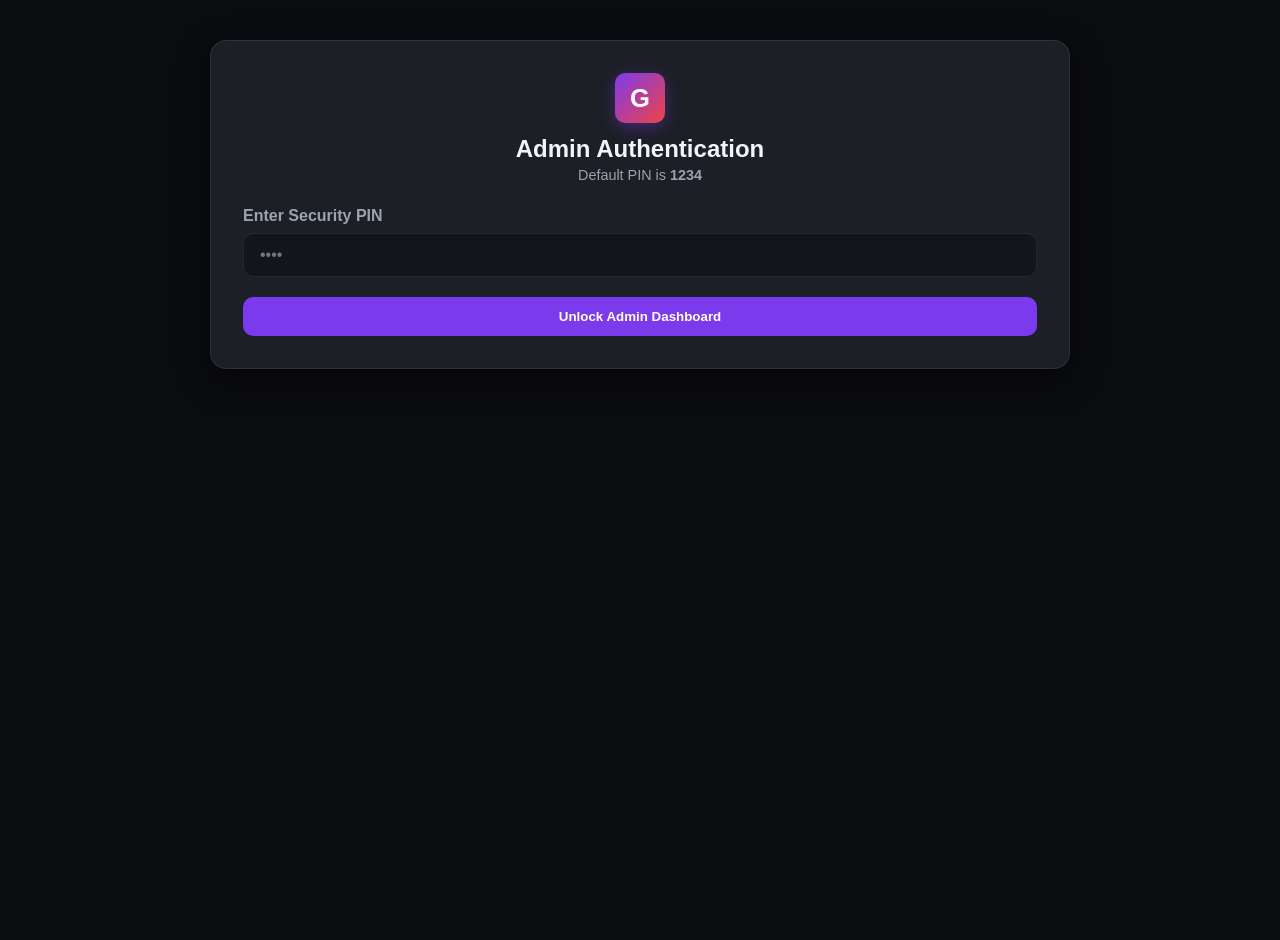
<file: login.html>
<!DOCTYPE html>
<html lang="en">
<head>
  <meta charset="UTF-8">
  <meta name="viewport" content="width=device-width, initial-scale=1.0">
  <title>GoM3U TV v2 - Admin Login</title>
  <link rel="stylesheet" href="assets/css/style.css">
</head>
<body>

  <div class="login-container">
    <div class="login-card">
      <div style="text-align: center; margin-bottom: 24px;">
        <div class="brand-logo" style="margin: 0 auto 12px auto; width: 50px; height: 50px; font-size: 1.6rem;">G</div>
        <h2>Admin Authentication</h2>
        <p style="color: var(--text-muted); font-size:0.9rem; margin-top:4px;">Default PIN is <strong>1234</strong></p>
      </div>

      <form id="loginForm">
        <div class="form-group">
          <label class="form-label">Enter Security PIN</label>
          <input type="password" id="pinInput" class="form-control tv-focusable" placeholder="••••" maxlength="4" required>
        </div>
        <button type="submit" class="btn-primary tv-focusable" style="width: 100%;">Unlock Admin Dashboard</button>
      </form>
    </div>
  </div>

  <script>
    document.getElementById('loginForm').addEventListener('submit', (e) => {
      e.preventDefault();
      const pin = document.getElementById('pinInput').value;
      if (pin === '1234') {
        sessionStorage.setItem('gom3u_admin_auth', 'true');
        window.location.href = 'admin.html';
      } else {
        alert('Invalid PIN!');
      }
    });
  </script>
</body>
</html>
</file>
<file: assets/css/style.css>
/* ==========================================================================
   GoM3U TV v2 - Universal Dark Glassmorphism Stylesheet
   ========================================================================== */

:root {
  --bg-primary: #0b0c10;
  --bg-secondary: #13151b;
  --bg-card: #1c1f26;
  --bg-glass: rgba(25, 28, 36, 0.75);
  
  --accent-purple: #7c3aed;
  --accent-purple-glow: rgba(124, 58, 237, 0.4);
  --accent-red: #ef4444;
  --accent-red-glow: rgba(239, 68, 68, 0.4);
  
  --text-main: #f3f4f6;
  --text-muted: #9ca3af;
  --text-dim: #6b7280;
  
  --border-color: rgba(255, 255, 255, 0.08);
  --focus-glow: 0 0 0 3px #7c3aed, 0 0 20px rgba(124, 58, 237, 0.6);
  --radius-lg: 16px;
  --radius-md: 10px;
  --radius-sm: 6px;
  --transition: all 0.25s cubic-bezier(0.4, 0, 0.2, 1);
}

* {
  box-sizing: border-box;
  margin: 0;
  padding: 0;
  outline: none;
  -webkit-tap-highlight-color: transparent;
}

body {
  font-family: -apple-system, BlinkMacSystemFont, "Segoe UI", Roboto, Oxygen, Ubuntu, Cantarell, sans-serif;
  background-color: var(--bg-primary);
  color: var(--text-main);
  min-height: 100vh;
  overflow-x: hidden;
  padding-bottom: 40px;
}

/* Scrollbar Styling */
::-webkit-scrollbar {
  width: 8px;
  height: 8px;
}
::-webkit-scrollbar-track {
  background: var(--bg-primary);
}
::-webkit-scrollbar-thumb {
  background: var(--bg-card);
  border-radius: 4px;
}
::-webkit-scrollbar-thumb:hover {
  background: var(--accent-purple);
}

/* Remote & TV Spatial Focus Outline */
.tv-focusable:focus,
.tv-focusable:focus-visible,
button:focus,
a:focus,
input:focus,
select:focus {
  outline: none !important;
  box-shadow: var(--focus-glow) !important;
  transform: scale(1.03);
  z-index: 10;
}

/* Header Navbar */
.navbar {
  display: flex;
  align-items: center;
  justify-content: space-between;
  padding: 16px 40px;
  background: var(--bg-glass);
  backdrop-filter: blur(16px);
  position: sticky;
  top: 0;
  z-index: 100;
  border-bottom: 1px solid var(--border-color);
}

.brand {
  display: flex;
  align-items: center;
  gap: 12px;
  text-decoration: none;
}

.brand-logo {
  width: 38px;
  height: 38px;
  background: linear-gradient(135deg, var(--accent-purple), var(--accent-red));
  border-radius: var(--radius-md);
  display: flex;
  align-items: center;
  justify-content: center;
  font-weight: 800;
  font-size: 1.2rem;
  color: white;
  box-shadow: 0 4px 15px var(--accent-purple-glow);
}

.brand-name {
  font-size: 1.4rem;
  font-weight: 800;
  letter-spacing: -0.5px;
  background: linear-gradient(90deg, #fff, var(--text-muted));
  -webkit-background-clip: text;
  -webkit-text-fill-color: transparent;
}

.nav-links {
  display: flex;
  align-items: center;
  gap: 16px;
}

.nav-btn {
  background: var(--bg-card);
  color: var(--text-main);
  border: 1px solid var(--border-color);
  padding: 10px 18px;
  border-radius: var(--radius-md);
  text-decoration: none;
  font-size: 0.9rem;
  font-weight: 600;
  cursor: pointer;
  transition: var(--transition);
  display: inline-flex;
  align-items: center;
  gap: 8px;
}

.nav-btn:hover, .nav-btn.active {
  background: var(--accent-purple);
  border-color: var(--accent-purple);
  box-shadow: 0 4px 15px var(--accent-purple-glow);
}

/* Marquee Notice Banner */
.notice-banner {
  background: rgba(239, 68, 68, 0.15);
  border-bottom: 1px solid rgba(239, 68, 68, 0.3);
  color: #fca5a5;
  padding: 8px 0;
  overflow: hidden;
  white-space: nowrap;
  font-size: 0.9rem;
  font-weight: 500;
}

.notice-content {
  display: inline-block;
  padding-left: 100%;
  animation: marquee 25s linear infinite;
}

@keyframes marquee {
  0% { transform: translate(0, 0); }
  100% { transform: translate(-100%, 0); }
}

/* Hero Live Banner */
.hero-banner {
  margin: 24px 40px;
  height: 380px;
  border-radius: var(--radius-lg);
  background: linear-gradient(180deg, rgba(11, 12, 16, 0.2) 0%, var(--bg-primary) 100%),
              url('https://picsum.photos/id/1058/1200/500') center/cover no-repeat;
  display: flex;
  align-items: flex-end;
  padding: 40px;
  position: relative;
  border: 1px solid var(--border-color);
  box-shadow: 0 20px 40px rgba(0,0,0,0.5);
}

.hero-info {
  max-width: 600px;
  z-index: 2;
}

.badge-live {
  background: var(--accent-red);
  color: white;
  padding: 4px 12px;
  border-radius: 20px;
  font-size: 0.75rem;
  font-weight: 800;
  text-transform: uppercase;
  letter-spacing: 1px;
  display: inline-block;
  margin-bottom: 12px;
  box-shadow: 0 0 10px var(--accent-red-glow);
}

.hero-title {
  font-size: 2.5rem;
  font-weight: 800;
  margin-bottom: 8px;
  line-height: 1.1;
}

.hero-desc {
  color: var(--text-muted);
  margin-bottom: 20px;
  font-size: 1rem;
}

/* Search & Categories Bar */
.controls-bar {
  padding: 0 40px;
  margin-bottom: 28px;
  display: flex;
  flex-direction: column;
  gap: 20px;
}

.search-box {
  position: relative;
  max-width: 500px;
}

.search-input {
  width: 100%;
  padding: 14px 20px 14px 48px;
  background: var(--bg-card);
  border: 1px solid var(--border-color);
  border-radius: var(--radius-md);
  color: white;
  font-size: 1rem;
  transition: var(--transition);
}

.search-icon {
  position: absolute;
  left: 16px;
  top: 50%;
  transform: translateY(-50%);
  color: var(--text-muted);
}

.categories-scroll {
  display: flex;
  gap: 12px;
  overflow-x: auto;
  padding-bottom: 8px;
}

.cat-btn {
  background: var(--bg-card);
  border: 1px solid var(--border-color);
  color: var(--text-muted);
  padding: 10px 20px;
  border-radius: 30px;
  cursor: pointer;
  white-space: nowrap;
  font-weight: 600;
  font-size: 0.9rem;
  transition: var(--transition);
}

.cat-btn:hover, .cat-btn.active {
  background: var(--accent-purple);
  color: white;
  border-color: var(--accent-purple);
  box-shadow: 0 4px 15px var(--accent-purple-glow);
}

/* Grid Layout */
.grid-container {
  padding: 0 40px;
}

.section-title {
  font-size: 1.4rem;
  font-weight: 700;
  margin-bottom: 20px;
  display: flex;
  align-items: center;
  gap: 10px;
}

.channels-grid {
  display: grid;
  grid-template-columns: repeat(auto-fill, minmax(220px, 1fr));
  gap: 20px;
}

.channel-card {
  background: var(--bg-card);
  border-radius: var(--radius-md);
  border: 1px solid var(--border-color);
  overflow: hidden;
  cursor: pointer;
  transition: var(--transition);
  position: relative;
  display: flex;
  flex-direction: column;
}

.channel-card:hover {
  transform: translateY(-6px);
  border-color: var(--accent-purple);
  box-shadow: 0 10px 25px rgba(0,0,0,0.5);
}

.card-thumb {
  width: 100%;
  height: 140px;
  background: var(--bg-secondary);
  display: flex;
  align-items: center;
  justify-content: center;
  position: relative;
  padding: 16px;
}

.card-thumb img {
  max-width: 80%;
  max-height: 80%;
  object-fit: contain;
  filter: drop-shadow(0 4px 8px rgba(0,0,0,0.4));
}

.fav-star {
  position: absolute;
  top: 10px;
  right: 10px;
  background: rgba(0,0,0,0.6);
  border-radius: 50%;
  width: 32px;
  height: 32px;
  display: flex;
  align-items: center;
  justify-content: center;
  cursor: pointer;
  font-size: 1rem;
  transition: var(--transition);
}

.fav-star.active {
  color: #f59e0b;
}

.card-body {
  padding: 14px;
  background: var(--bg-card);
}

.card-title {
  font-size: 1rem;
  font-weight: 700;
  margin-bottom: 4px;
  white-space: nowrap;
  overflow: hidden;
  text-overflow: ellipsis;
}

.card-category {
  font-size: 0.8rem;
  color: var(--text-muted);
}

/* Video Player Screen Layout */
.player-page {
  display: flex;
  height: 100vh;
  width: 100vw;
  background: #000;
  overflow: hidden;
  position: relative;
}

.video-container {
  flex: 1;
  position: relative;
  display: flex;
  align-items: center;
  justify-content: center;
  background: #000;
}

video {
  width: 100%;
  height: 100%;
  object-fit: contain;
}

/* Custom Video Controls Overlay */
.video-overlay {
  position: absolute;
  inset: 0;
  background: linear-gradient(0deg, rgba(0,0,0,0.95) 0%, rgba(0,0,0,0) 40%, rgba(0,0,0,0.8) 100%);
  display: flex;
  flex-direction: column;
  justify-content: space-between;
  padding: 30px;
  opacity: 0;
  transition: opacity 0.3s ease;
  z-index: 20;
}

.video-container:hover .video-overlay,
.video-overlay.show {
  opacity: 1;
}

.player-header {
  display: flex;
  justify-content: space-between;
  align-items: center;
}

.player-title-box {
  display: flex;
  align-items: center;
  gap: 16px;
}

.player-channel-logo {
  width: 48px;
  height: 48px;
  border-radius: var(--radius-sm);
  background: var(--bg-card);
  object-fit: contain;
}

.player-footer {
  display: flex;
  flex-direction: column;
  gap: 16px;
}

.player-controls-row {
  display: flex;
  align-items: center;
  justify-content: space-between;
}

.controls-group {
  display: flex;
  align-items: center;
  gap: 16px;
}

.icon-btn {
  background: rgba(255, 255, 255, 0.1);
  border: none;
  color: white;
  width: 44px;
  height: 44px;
  border-radius: 50%;
  display: flex;
  align-items: center;
  justify-content: center;
  cursor: pointer;
  font-size: 1.2rem;
  transition: var(--transition);
}

.icon-btn:hover {
  background: var(--accent-purple);
  transform: scale(1.1);
}

/* Sidebar Channel Quick Switcher */
.player-sidebar {
  width: 320px;
  background: var(--bg-secondary);
  border-left: 1px solid var(--border-color);
  display: flex;
  flex-direction: column;
  z-index: 30;
  transition: transform 0.3s ease;
}

.player-sidebar.hidden {
  transform: translateX(100%);
  position: absolute;
  right: 0;
  height: 100%;
}

.sidebar-header {
  padding: 20px;
  border-bottom: 1px solid var(--border-color);
  font-weight: 700;
  display: flex;
  align-items: center;
  justify-content: space-between;
}

.sidebar-list {
  flex: 1;
  overflow-y: auto;
  padding: 12px;
}

.sidebar-item {
  display: flex;
  align-items: center;
  gap: 12px;
  padding: 10px;
  border-radius: var(--radius-sm);
  cursor: pointer;
  margin-bottom: 6px;
  transition: var(--transition);
}

.sidebar-item:hover, .sidebar-item.active {
  background: var(--accent-purple);
}

.sidebar-item img {
  width: 36px;
  height: 36px;
  border-radius: 4px;
  object-fit: contain;
  background: #000;
}

/* Admin & Login Cards */
.admin-container, .login-container {
  max-width: 900px;
  margin: 40px auto;
  padding: 0 20px;
}

.admin-card, .login-card {
  background: var(--bg-card);
  border-radius: var(--radius-lg);
  border: 1px solid var(--border-color);
  padding: 32px;
  box-shadow: 0 10px 30px rgba(0,0,0,0.5);
}

.form-group {
  margin-bottom: 20px;
}

.form-label {
  display: block;
  margin-bottom: 8px;
  font-weight: 600;
  color: var(--text-muted);
}

.form-control {
  width: 100%;
  padding: 12px 16px;
  background: var(--bg-secondary);
  border: 1px solid var(--border-color);
  border-radius: var(--radius-md);
  color: white;
  font-size: 1rem;
}

.btn-primary {
  background: var(--accent-purple);
  color: white;
  border: none;
  padding: 12px 24px;
  border-radius: var(--radius-md);
  font-weight: 700;
  cursor: pointer;
  transition: var(--transition);
}

.btn-primary:hover {
  background: #6d28d9;
  box-shadow: 0 4px 15px var(--accent-purple-glow);
}

.btn-danger {
  background: var(--accent-red);
  color: white;
  border: none;
  padding: 8px 14px;
  border-radius: var(--radius-sm);
  cursor: pointer;
}

/* Table Styling */
.table-responsive {
  overflow-x: auto;
  margin-top: 20px;
}

.data-table {
  width: 100%;
  border-collapse: collapse;
  text-align: left;
}

.data-table th, .data-table td {
  padding: 12px;
  border-bottom: 1px solid var(--border-color);
}

.data-table th {
  background: var(--bg-secondary);
  color: var(--text-muted);
}

/* Responsive Rules */
@media (max-width: 768px) {
  .navbar { padding: 16px 20px; }
  .hero-banner { margin: 16px 20px; height: 260px; padding: 20px; }
  .hero-title { font-size: 1.6rem; }
  .controls-bar, .grid-container { padding: 0 20px; }
  .channels-grid { grid-template-columns: repeat(auto-fill, minmax(150px, 1fr)); gap: 12px; }
  .player-sidebar { display: none; }
}
</file>
